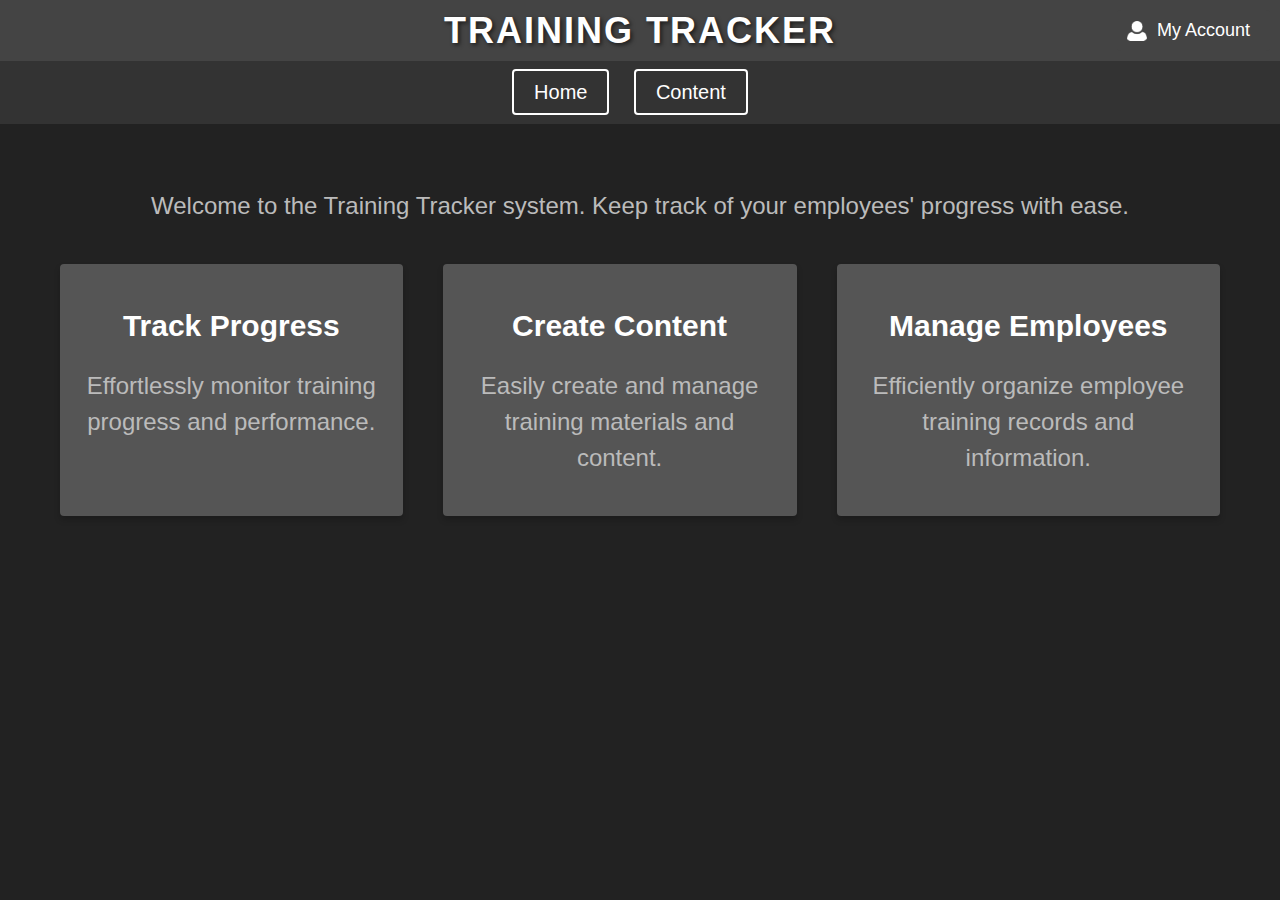
<file: index.html>
<!DOCTYPE html>
<html lang="en">
<head>
    <meta charset="UTF-8">
    <meta http-equiv="X-UA-Compatible" content="IE=edge">
    <meta name="viewport" content="width=device-width, initial-scale=1.0">
    <link rel="stylesheet" href="style.css">
    <title>Document</title>
</head>
<body>
    <div id="banner">
        <h1>Training Tracker</h1>
        <a href="account.html" class="account-button">
          <span class="account-icon"></span> My Account
        </a>
      </div>
      
      <nav>
        <ul>
          <li><a href="#">Home</a></li>
          <li><a href="Content.html">Content</a></li>
        </ul>
      </nav>
      
      <main>
        <p>Welcome to the Training Tracker system. Keep track of your employees' progress with ease.</p>
        
        <div class="container">
          <div class="card">
            <h2>Track Progress</h2>
            <p>Effortlessly monitor training progress and performance.</p>
          </div>
          
          <div class="card">
            <h2>Create Content</h2>
            <p>Easily create and manage training materials and content.</p>
          </div>
          
          <div class="card">
            <h2>Manage Employees</h2>
            <p>Efficiently organize employee training records and information.</p>
          </div>
        </div>
      </main>
    
</body>
</html>
</file>
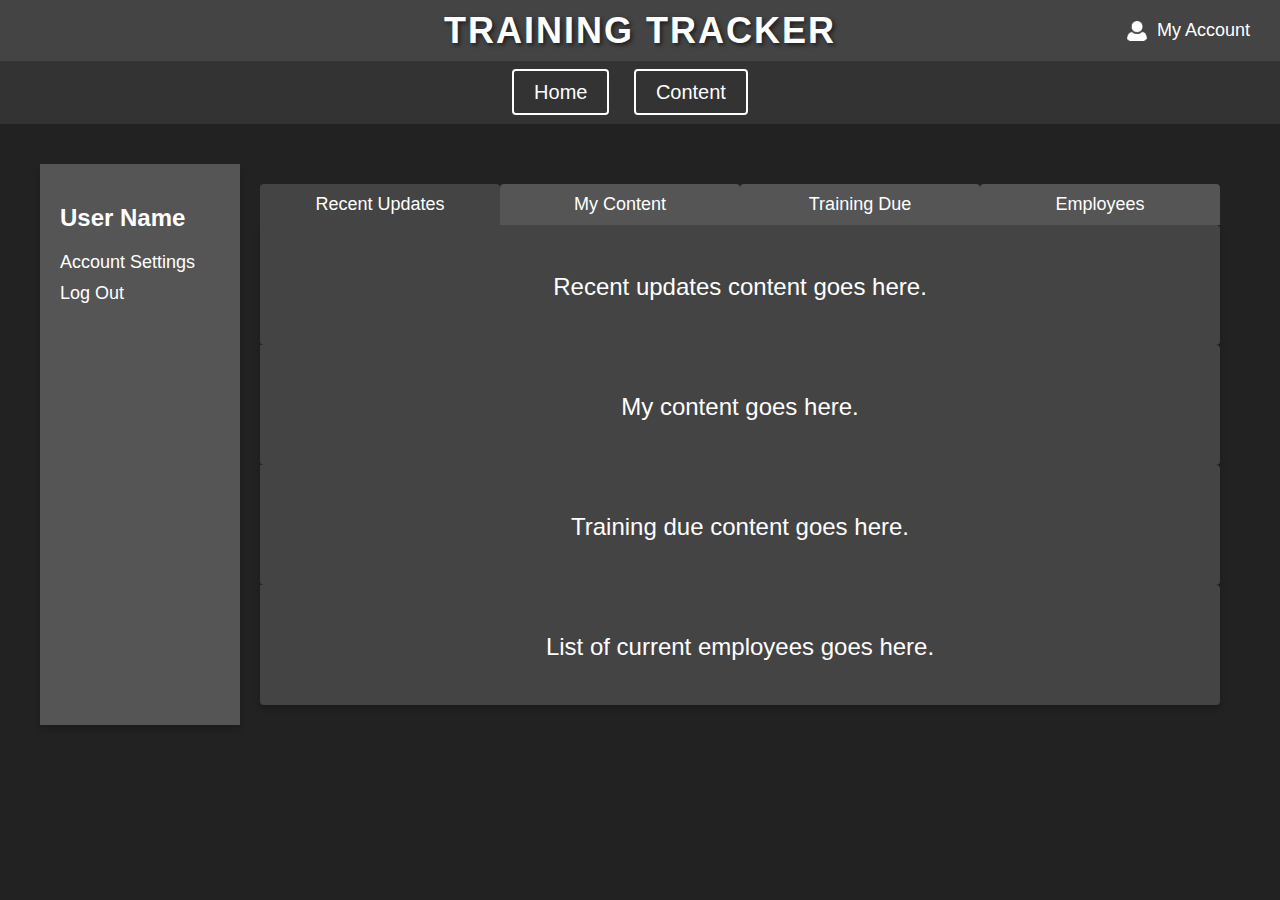
<file: account.html>
<!DOCTYPE html>
<html>
<head>
  <title>Training Tracker - Account</title>
  <link rel="stylesheet" href="style.css">
</head>
<body>
  <div id="banner">
    <h1>Training Tracker</h1>
    <a href="account.html" class="account-button">
      <span class="account-icon"></span> My Account
    </a>
  </div>

  <nav>
    <ul>
      <li><a href="index.html">Home</a></li>
      <li><a href="content.html">Content</a></li>
    </ul>
  </nav>

  <main>
    <div class="account-container">
      <div class="sidebar">
        <h2>User Name</h2>
        <ul>
          <li><a href="#">Account Settings</a></li>
          <li><a href="#">Log Out</a></li>
          <!-- Add more user options as needed -->
        </ul>
      </div>

      <div class="content">
        <div class="tabs">
          <div class="tab" onclick="changeTab(event, 'recent-updates')">Recent Updates</div>
          <div class="tab" onclick="changeTab(event, 'my-content')">My Content</div>
          <div class="tab" onclick="changeTab(event, 'training-due')">Training Due</div>
          <div class="tab" onclick="changeTab(event, 'employee-list')">Employees</div> <!-- New tab -->
          <!-- Add more tabs as needed -->
        </div>

        <div class="tab-content" id="recent-updates">
          <p>Recent updates content goes here.</p>
        </div>

        <div class="tab-content" id="my-content">
          <p>My content goes here.</p>
        </div>
        
        <div class="tab-content" id="training-due"> 
          <p>Training due content goes here.</p>
        </div>

        <div class="tab-content" id="employee-list"> 
          <p>List of current employees goes here.</p>
        </div>
        
        <!-- Add more tab content sections as needed -->
      </div>
    </div>
  </main>

  <script>
    function changeTab(event, tabId) {
      // Get all tab contents and hide them
      var tabContents = document.getElementsByClassName("tab-content");
      for (var i = 0; i < tabContents.length; i++) {
        tabContents[i].style.display = "none";
      }

      // Get all tabs and remove the active class
      var tabs = document.getElementsByClassName("tab");
      for (var i = 0; i < tabs.length; i++) {
        tabs[i].classList.remove("active");
      }

      // Show the selected tab content and add the active class to the selected tab
      document.getElementById(tabId).style.display = "block";
      event.currentTarget.classList.add("active");
    }
    
    // Set the default active tab
    window.addEventListener("DOMContentLoaded", function() {
      var defaultTab = document.getElementsByClassName("tab")[0];
      defaultTab.classList.add("active");
      var defaultTabId = defaultTab.getAttribute("onclick").match(/'(.*?)'/)[1];
      document.getElementById(defaultTabId).style.display = "block";
    });
  </script>

</body>
</html>
</file>
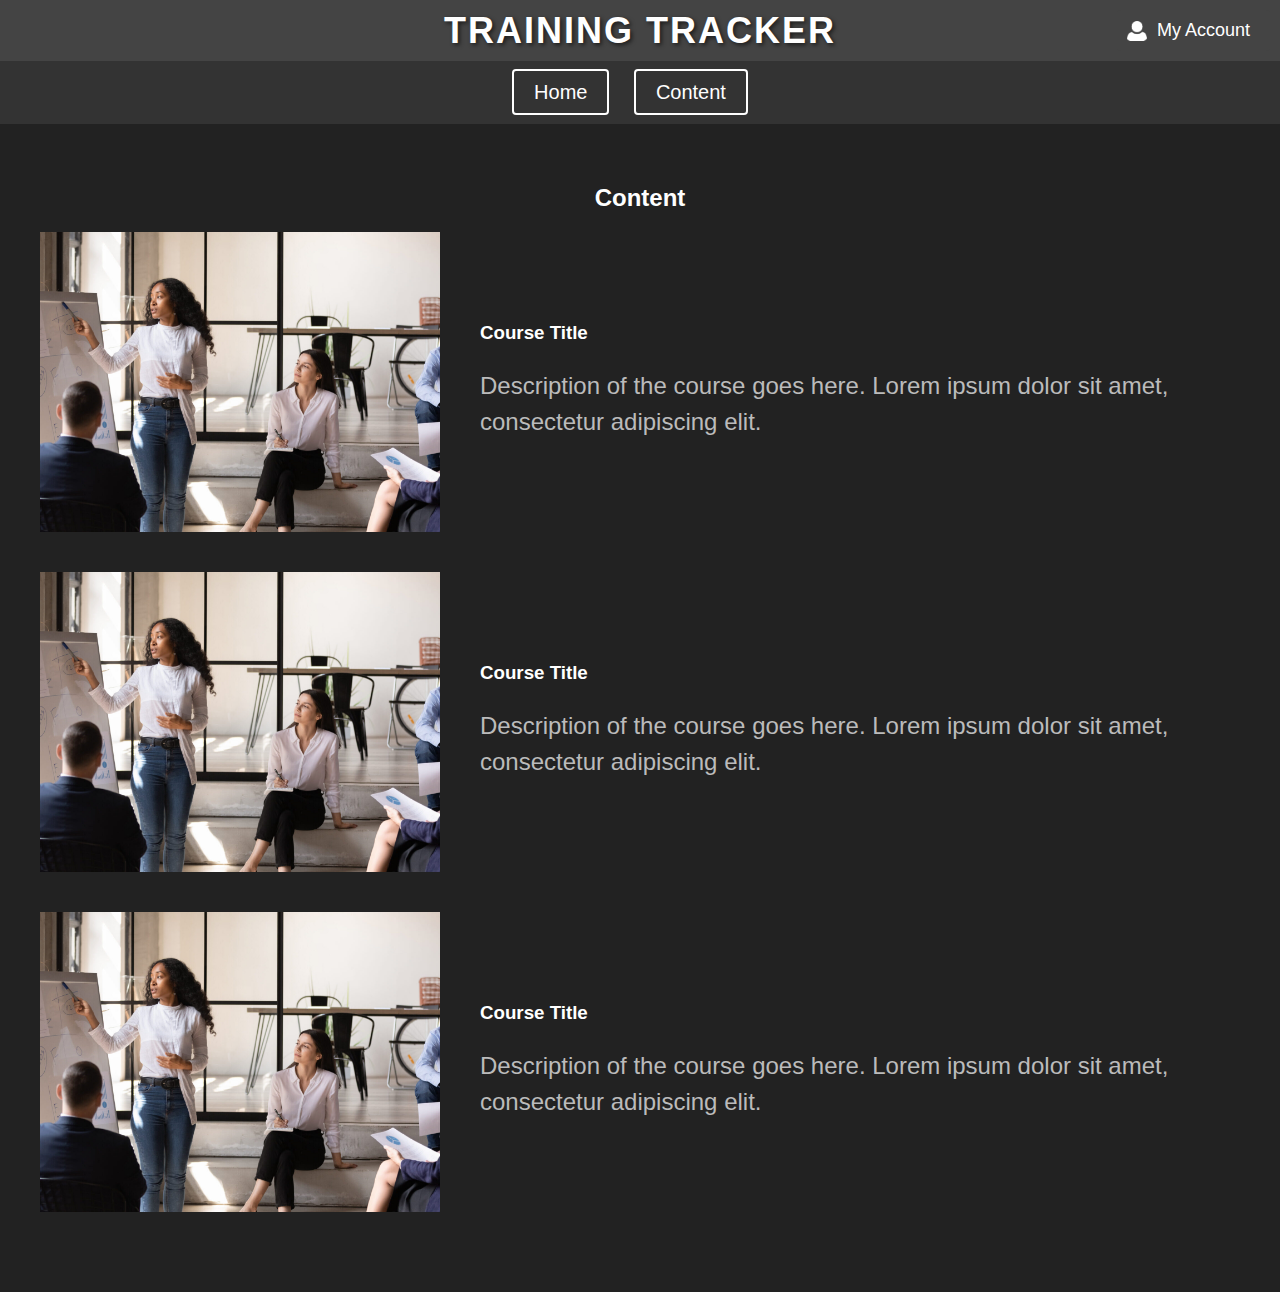
<file: Content.html>
<!DOCTYPE html>
<html>
<head>
  <title>Training Tracker - Content</title>
  <link rel="stylesheet" href="style.css">
</head>
<body>
    <div id="banner">
        <h1>Training Tracker</h1>
        <a href="account.html" class="account-button">
          <span class="account-icon"></span> My Account
        </a>
      </div>
  
  <nav>
    <ul>
      <li><a href="index.html">Home</a></li>
      <li><a href="content.html">Content</a></li>
    </ul>
  </nav>
  
  <main>
    <h2>Content</h2>
    
    <div class="course">
      <div class="course-image">
        <a href="path_to_presentation.pptx">
          <img src="CoursePlaceHolder.jpeg" alt="Course Image">
        </a>
      </div>
      
      <div class="course-details">
        <h3 class="course-title">Course Title</h3>
        <p class="course-description">Description of the course goes here. Lorem ipsum dolor sit amet, consectetur adipiscing elit.</p>
      </div>
    </div>
    
    <div class="course">
        <div class="course-image">
          <a href="path_to_presentation.pptx">
            <img src="CoursePlaceHolder.jpeg" alt="Course Image">
          </a>
        </div>
        
        <div class="course-details">
          <h3 class="course-title">Course Title</h3>
          <p class="course-description">Description of the course goes here. Lorem ipsum dolor sit amet, consectetur adipiscing elit.</p>
        </div>
      </div>

      <div class="course">
        <div class="course-image">
          <a href="path_to_presentation.pptx">
            <img src="CoursePlaceHolder.jpeg" alt="Course Image">
          </a>
        </div>
        
        <div class="course-details">
          <h3 class="course-title">Course Title</h3>
          <p class="course-description">Description of the course goes here. Lorem ipsum dolor sit amet, consectetur adipiscing elit.</p>
        </div>
      </div>
    <!-- Add more courses with the same structure if needed -->
    
  </main>
  
</body>
</html>
</file>
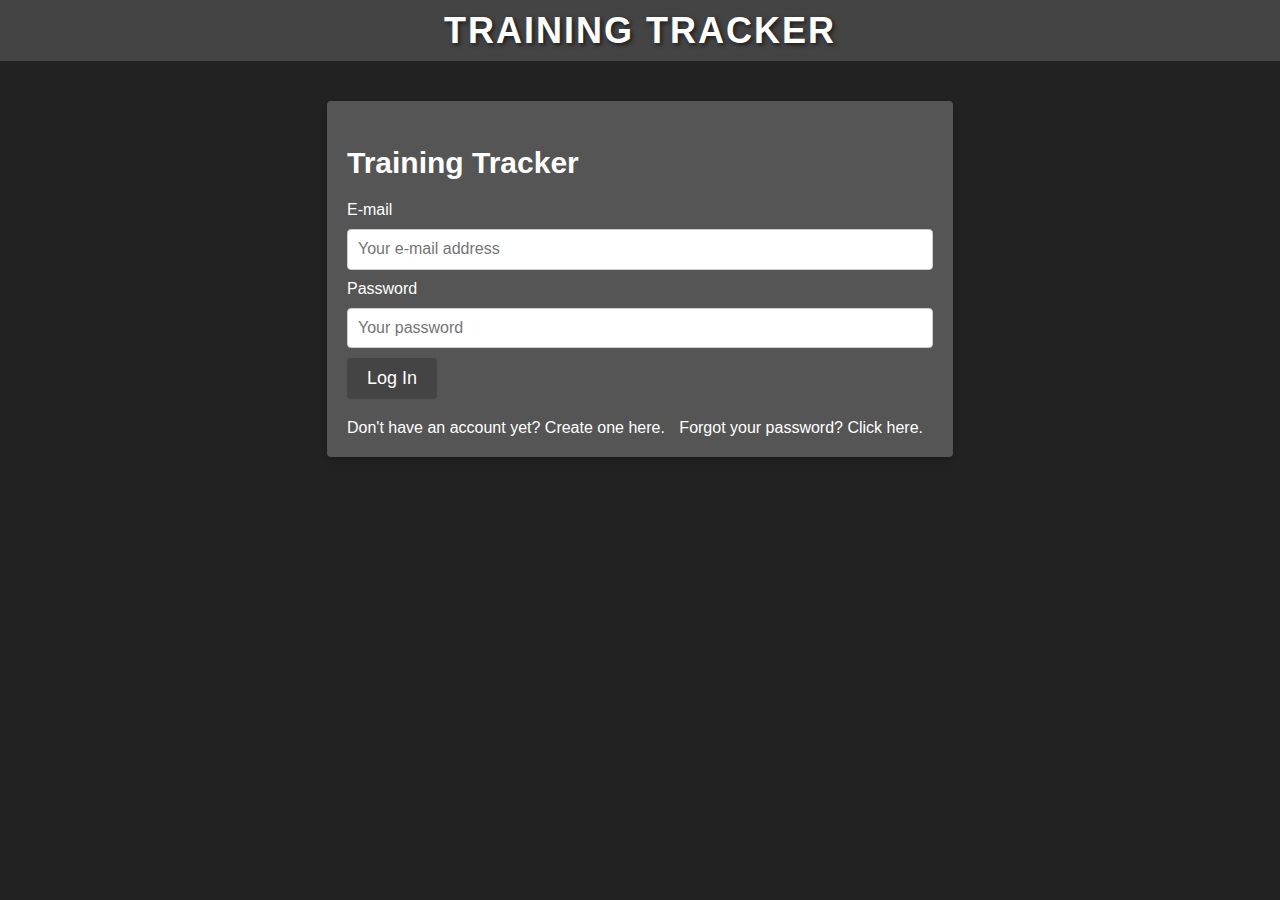
<file: LogIn.html>
<!DOCTYPE html>
<html>
<head>
  <title>Training Tracker - Log In</title>
  <link rel="stylesheet" href="style.css">
</head>
<body>
  <div id="banner">
    <h1>Training Tracker</h1>
  </div>
  
  <main>
    <div class="login-box">
      <h2 class="login-title">Training Tracker</h2>
      
      <form class="login-form" action="#" method="POST">
        <label for="email">E-mail</label>
        <input type="text" id="email" name="email" placeholder="Your e-mail address" required>
        
        <label for="password">Password</label>
        <input type="password" id="password" name="password" placeholder="Your password" required>
        
        <input type="submit" value="Log In">
      </form>
      
      <div class="login-links">
        <a href="#" onclick="openSignUpPopup()">Don't have an account yet? Create one here.</a>
        <a href="#" onclick="openForgotPasswordPopup()">Forgot your password? Click here.</a>
      </div>      
    </div>
    
    <!-- Sign Up Popup -->
    <div id="signup-popup" class="popup">
      <div class="popup-content">
        <h2 class="popup-heading">
          Training Tracker
          <span class="close" onclick="closeSignUpPopup()">&times;</span>
        </h2>
        <h3>Create Account</h3>
        
        <form class="signup-form">
          <label for="signup-email">E-mail</label>
          <input type="text" id="signup-email" name="signup-email" placeholder="Your e-mail address" required>
          
          <label for="signup-password">Password</label>
          <input type="password" id="signup-password" name="signup-password" placeholder="Your password" required>
          
          <label for="confirm-password">Confirm Password</label>
          <input type="password" id="confirm-password" name="confirm-password" placeholder="Confirm password" required>
          
          <label for="employee-id">Employee ID</label>
          <input type="text" id="employee-id" name="employee-id" placeholder="Your employee ID" required>
          
          <input type="submit" value="Create Account">
        </form>
      </div>
    </div>

    <!-- Forgot Password Popup -->
    <div id="forgotpassword-popup" class="popup">
      <div class="popup-content">
        <div class="popup-heading">
          <h2>Forgot Password</h2>
          <span class="close" onclick="closeForgotPasswordPopup()">&times;</span>
        </div>
        <form class="forgotpassword-form">
          <label for="email">Enter your Login Email Address</label>
          <input type="text" id="email" name="email" placeholder="Your email address" required>
          <input type="submit" value="Submit">
        </form>
      </div>
    </div>

  </main>
  
  <script>
    function openSignUpPopup() {
      const popup = document.getElementById("signup-popup");
      popup.style.display = "block";
    }
    
    function closeSignUpPopup() {
      const popup = document.getElementById("signup-popup");
      popup.style.display = "none";
    }
        // Open the Forgot Password pop-up
    function openForgotPasswordPopup() {
      document.getElementById("forgotpassword-popup").style.display = "block";
    }

    // Close the Forgot Password pop-up
    function closeForgotPasswordPopup() {
      document.getElementById("forgotpassword-popup").style.display = "none";
    }
  </script>
</body>
</html>
</file>
<file: style.css>
html{line-height:1.15;-ms-text-size-adjust:100%;-webkit-text-size-adjust:100%}body{margin:0}article,aside,footer,header,nav,section{display:block}h1{font-size:2em;margin:.67em 0}figcaption,figure,main{display:block}figure{margin:1em 40px}hr{box-sizing:content-box;height:0;overflow:visible}pre{font-family:monospace,monospace;font-size:1em}a{background-color:transparent;-webkit-text-decoration-skip:objects}abbr[title]{border-bottom:none;text-decoration:underline;text-decoration:underline dotted}b,strong{font-weight:inherit}b,strong{font-weight:bolder}code,kbd,samp{font-family:monospace,monospace;font-size:1em}dfn{font-style:italic}mark{background-color:#ff0;color:#000}small{font-size:80%}sub,sup{font-size:75%;line-height:0;position:relative;vertical-align:baseline}sub{bottom:-.25em}sup{top:-.5em}audio,video{display:inline-block}audio:not([controls]){display:none;height:0}img{border-style:none}svg:not(:root){overflow:hidden}button,input,optgroup,select,textarea{font-family:sans-serif;font-size:100%;line-height:1.15;margin:0}button,input{overflow:visible}button,select{text-transform:none}button,html [type=button],[type=reset],[type=submit]{-webkit-appearance:button}button::-moz-focus-inner,[type=button]::-moz-focus-inner,[type=reset]::-moz-focus-inner,[type=submit]::-moz-focus-inner{border-style:none;padding:0}button:-moz-focusring,[type=button]:-moz-focusring,[type=reset]:-moz-focusring,[type=submit]:-moz-focusring{outline:1px dotted ButtonText}fieldset{padding:.35em .75em .625em}legend{box-sizing:border-box;color:inherit;display:table;max-width:100%;padding:0;white-space:normal}progress{display:inline-block;vertical-align:baseline}textarea{overflow:auto}[type=checkbox],[type=radio]{box-sizing:border-box;padding:0}[type=number]::-webkit-inner-spin-button,[type=number]::-webkit-outer-spin-button{height:auto}[type=search]{-webkit-appearance:textfield;outline-offset:-2px}[type=search]::-webkit-search-cancel-button,[type=search]::-webkit-search-decoration{-webkit-appearance:none}::-webkit-file-upload-button{-webkit-appearance:button;font:inherit}details,menu{display:block}summary{display:list-item}canvas{display:inline-block}template{display:none}[hidden]{display:none}

html { box-sizing: border-box;}

*, *:before, *:after {box-sizing: inherit;}

.sr-only { position: absolute; width: 1px; height: 1px; margin: -1px; border: 0; padding: 0; white-space: nowrap; clip-path: inset(100%); clip: rect(0 0 0 0); overflow: hidden;}

body {
    background-color: #222;
    color: #FFF;
    font-family: Arial, sans-serif;
    margin: 0;
    padding: 0;
  }
  
  #banner {
    background-color: #444;
    padding: 20px;
    text-align: center;
  }
  
  h1 {
    margin: 0;
    font-size: 48px;
    letter-spacing: 2px;
    text-transform: uppercase;
    color: #FFF;
    text-shadow: 2px 2px 4px rgba(0, 0, 0, 0.6);
  }
  
  nav {
    background-color: #333;
    text-align: center;
    padding: 20px;
  }
  
  nav ul {
    list-style-type: none;
    margin: 0;
    padding: 0;
  }
  
  nav ul li {
    display: inline;
    margin-right: 20px;
  }
  
  nav ul li a {
    color: #FFF;
    text-decoration: none;
    font-size: 20px;
    padding: 10px 20px;
    border: 2px solid #FFF;
    border-radius: 4px;
    transition: all 0.3s ease;
  }
  
  nav ul li a:hover {
    background-color: #FFF;
    color: #333;
  }
  
  /* Additional industrial styles */
  main {
    padding: 40px;
    text-align: center;
  }
  
  p {
    font-size: 24px;
    line-height: 1.5;
    color: #BBB;
    margin-bottom: 20px;
  }
  
  .container {
    display: flex;
    justify-content: center;
  }
  
  .card {
    background-color: #555;
    border-radius: 4px;
    padding: 20px;
    margin: 20px;
    text-align: center;
    box-shadow: 0 4px 6px rgba(0, 0, 0, 0.2);
  }
  
  .card h2 {
    font-size: 30px;
    color: #FFF;
    margin-bottom: 10px;
  }
  
  .course {
    display: flex;
    align-items: center;
    margin-bottom: 40px;
  }
  
  .course-image {
    width: 400px;
    height: 300px; /* Set the desired height for the course image */
    margin-right: 40px;
    flex-shrink: 0; /* Prevent image from shrinking */
    overflow: hidden; /* Hide any overflowing content */
  }
  
  .course-image img {
    width: 100%;
    height: 100%;
    object-fit: cover; /* Maintain aspect ratio and cover the entire container */
  }
  
  .course-details {
    flex-grow: 1; /* Allow the course details to grow and fill the remaining space */
    text-align: left;
  }

  /*My account*/

  .account-button {
    position: absolute;
    top: 10px;
    right: 10px;
    background-color: #444;
    color: #FFF;
    padding: 10px 20px 10px 10px; /* Adjusted padding to extend the highlight to the left */
    border-radius: 4px;
    text-decoration: none;
    font-size: 18px;
    transition: all 0.3s ease;
    background-position: 5px center; /* Adjusted background position to align with the account icon */
  }
  
  .account-button:hover {
    background-color: rgba(255, 255, 255, 0.3); /* Adjusted background color to make it more transparent */
    color: #FFF; /* Retaining the text color */
  }
  
  .account-icon {
    display: inline-block;
    width: 20px;
    height: 20px;
    margin-right: 5px;
    background-image: url(AccountIcon.png);
    background-repeat: no-repeat;
    background-size: cover;
    vertical-align: middle;
  }

  /*login page*/

  body {
    background-color: #222;
    color: #FFF;
    font-family: Arial, sans-serif;
    margin: 0;
    padding: 0;
  }
  
  #banner {
    background-color: #444;
    padding: 10px;
    text-align: center;
  }
  
  h1 {
    margin: 0;
    font-size: 36px;
  }
  
  /* Login page specific styles */
  main {
    padding: 40px;
    text-align: center;
  }
  
  .login-box {
    display: inline-block;
    background-color: #555;
    border-radius: 4px;
    padding: 20px;
    text-align: left;
    box-shadow: 0 4px 6px rgba(0, 0, 0, 0.2);
  }
  
  .login-title {
    font-size: 30px;
    color: #FFF;
    margin-bottom: 20px;
  }
  
  .login-form {
    margin-bottom: 20px;
  }
  
  .login-form label,
  .login-form input {
    display: block;
    margin-bottom: 10px;
  }
  
  .login-form input[type="text"],
  .login-form input[type="password"] {
    width: 100%;
    padding: 10px;
    border: 1px solid #CCC;
    border-radius: 4px;
    font-size: 16px;
  }
  
  .login-form input[type="submit"] {
    background-color: #444;
    color: #FFF;
    padding: 10px 20px;
    border: none;
    border-radius: 4px;
    font-size: 18px;
    cursor: pointer;
  }
  
  .login-links {
    margin-top: 20px;
  }
  
  .login-links a {
    color: #FFF;
    text-decoration: none;
    margin-right: 10px;
  }

  /* Sign-up Popup Styles */
.popup {
  display: none;
  position: fixed;
  left: 0;
  top: 0;
  width: 100%;
  height: 100%;
  background-color: rgba(0, 0, 0, 0.5);
  z-index: 9999;
}

.popup-content {
  background-color: #f2f2f2;
  margin: 100px auto;
  padding: 20px;
  max-width: 400px;
  border-radius: 10px;
  position: relative;
}

.close {
  position: absolute;
  top: 10px;
  right: 10px;
  font-size: 20px;
  font-weight: bold;
  cursor: pointer;
  color: rgb(63, 10, 10);
  transition: color 0.3s ease;
}

.close:hover {
  color: rgb(253, 0, 0);
}

.signup-form label,
.signup-form input[type="text"],
.signup-form input[type="password"],
.signup-form input[type="submit"] {
  display: block;
  margin-bottom: 10px;
  color:rgb(0, 0, 0);
}

.signup-form input[type="text"],
.signup-form input[type="password"],
.signup-form input[type="submit"] {
  width: 100%;
  padding: 12px;
  border-radius: 5px;
  border: 1px solid #000;
  background-color: #f7f7f7;
  color: rgb(0, 0, 0);
}

.signup-form input[type="submit"] {
  background-color: #545454;
  color: rgb(0, 0, 0);
  cursor: pointer;
  transition: background-color 0.3s ease;
}

.signup-form input[type="submit"]:hover {
  background-color: #45a049;
}

.popup-heading {
  display: flex;
  align-items: center;
  justify-content: center;
  margin: 0 auto;
  font-size: 30px;
  color: #333;
  padding-bottom: 15px;
}

.popup-heading h2 {
  font-size: 30px;
  color: rgb(0, 0, 0);
  margin: 0;
}

.popup-content h3 {
  color: #333; /* Added to set the color to black */
}

.close {
  font-size: 20px;
  cursor: pointer;
}

/* Other styles for a high-tech look */

/* Add your additional styles here */


  /*Account page*/

  body {
    background-color: #222;
    color: #FFF;
    font-family: Arial, sans-serif;
    margin: 0;
    padding: 0;
  }
  
  #banner {
    background-color: #444;
    padding: 10px;
    text-align: center;
  }
  
  h1 {
    margin: 0;
    font-size: 36px;
  }
  
  /* Account page specific styles */
  .account-container {
    display: flex;
  }
  
  .sidebar {
    flex: 0 0 200px;
    background-color: #555;
    padding: 20px;
    text-align: left;
    box-shadow: 0 4px 6px rgba(0, 0, 0, 0.2);
  }
  
  .sidebar h2 {
    color: #FFF;
    font-size: 24px;
    margin-bottom: 20px;
  }
  
  .sidebar ul {
    list-style-type: none;
    margin: 0;
    padding: 0;
  }
  
  .sidebar li {
    margin-bottom: 10px;
  }
  
  .sidebar li a {
    color: #FFF;
    text-decoration: none;
    font-size: 18px;
  }
  
  .content {
    flex-grow: 1;
    padding: 20px;
  }
  
  .tabs {
    display: flex;
  }
  
  .tab {
    flex: 1;
    padding: 10px;
    background-color: #555;
    color: #FFF;
    text-align: center;
    font-size: 18px;
    border-radius: 4px 4px 0 0;
    cursor: pointer;
  }
  
  .tab.active {
    background-color: #444;
  }
  
  .tab-content {
    background-color: #444;
    padding: 20px;
    border-radius: 0 4px 4px 4px;
    box-shadow: 0 4px 6px rgba(0, 0, 0, 0.2);
  }
  
  .tab-content p {
    color: #FFF;
  }

  /* Forgot Password Popup Styles */
.forgotpassword-form label,
.forgotpassword-form input[type="text"],
.forgotpassword-form input[type="submit"] {
  display: block;
  margin-bottom: 10px;
  color: #333;
}

.forgotpassword-form input[type="text"],
.forgotpassword-form input[type="submit"] {
  width: 100%;
  padding: 12px;
  border-radius: 5px;
  border: 1px solid #000;
  background-color: #f7f7f7;
  color: #333;
}

.forgotpassword-form input[type="submit"] {
  background-color: #545454;
  color: #fff;
  cursor: pointer;
  transition: background-color 0.3s ease;
}

.forgotpassword-form input[type="submit"]:hover {
  background-color: #45a049;
}
</file>
